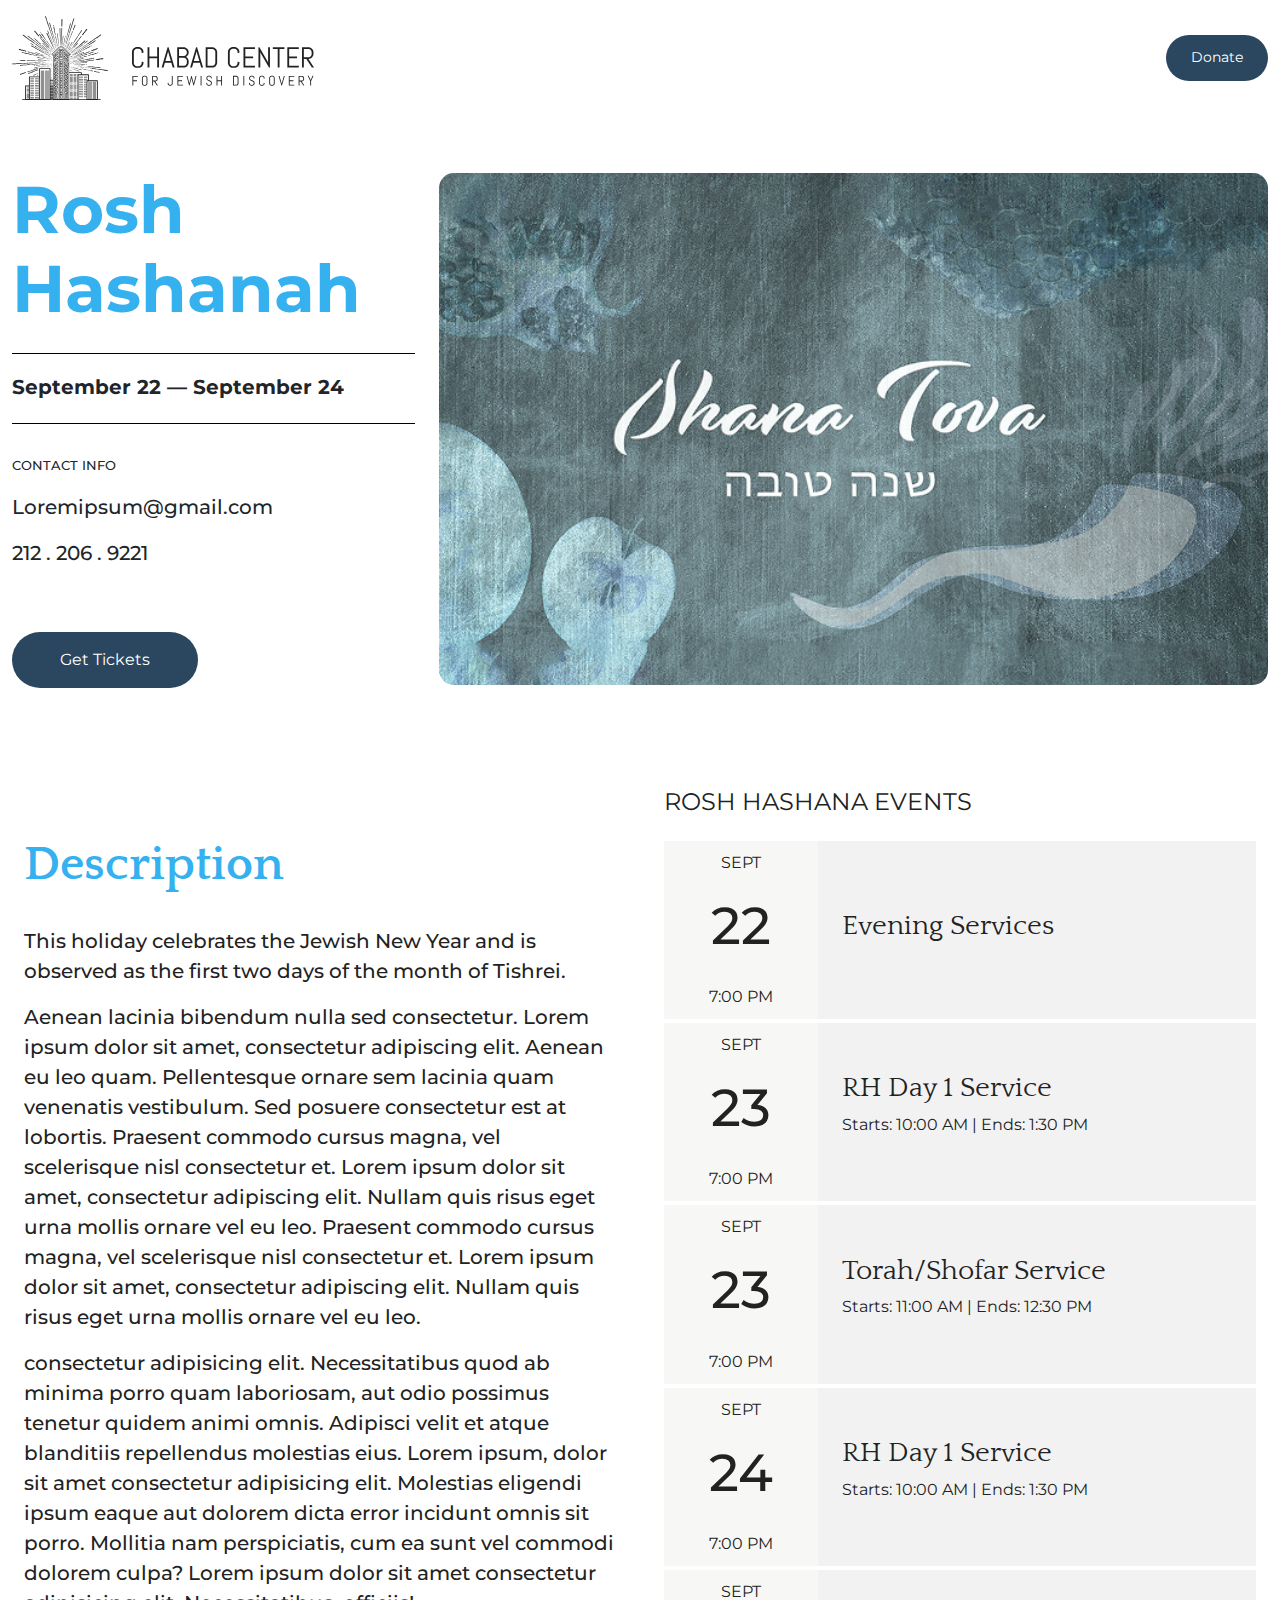
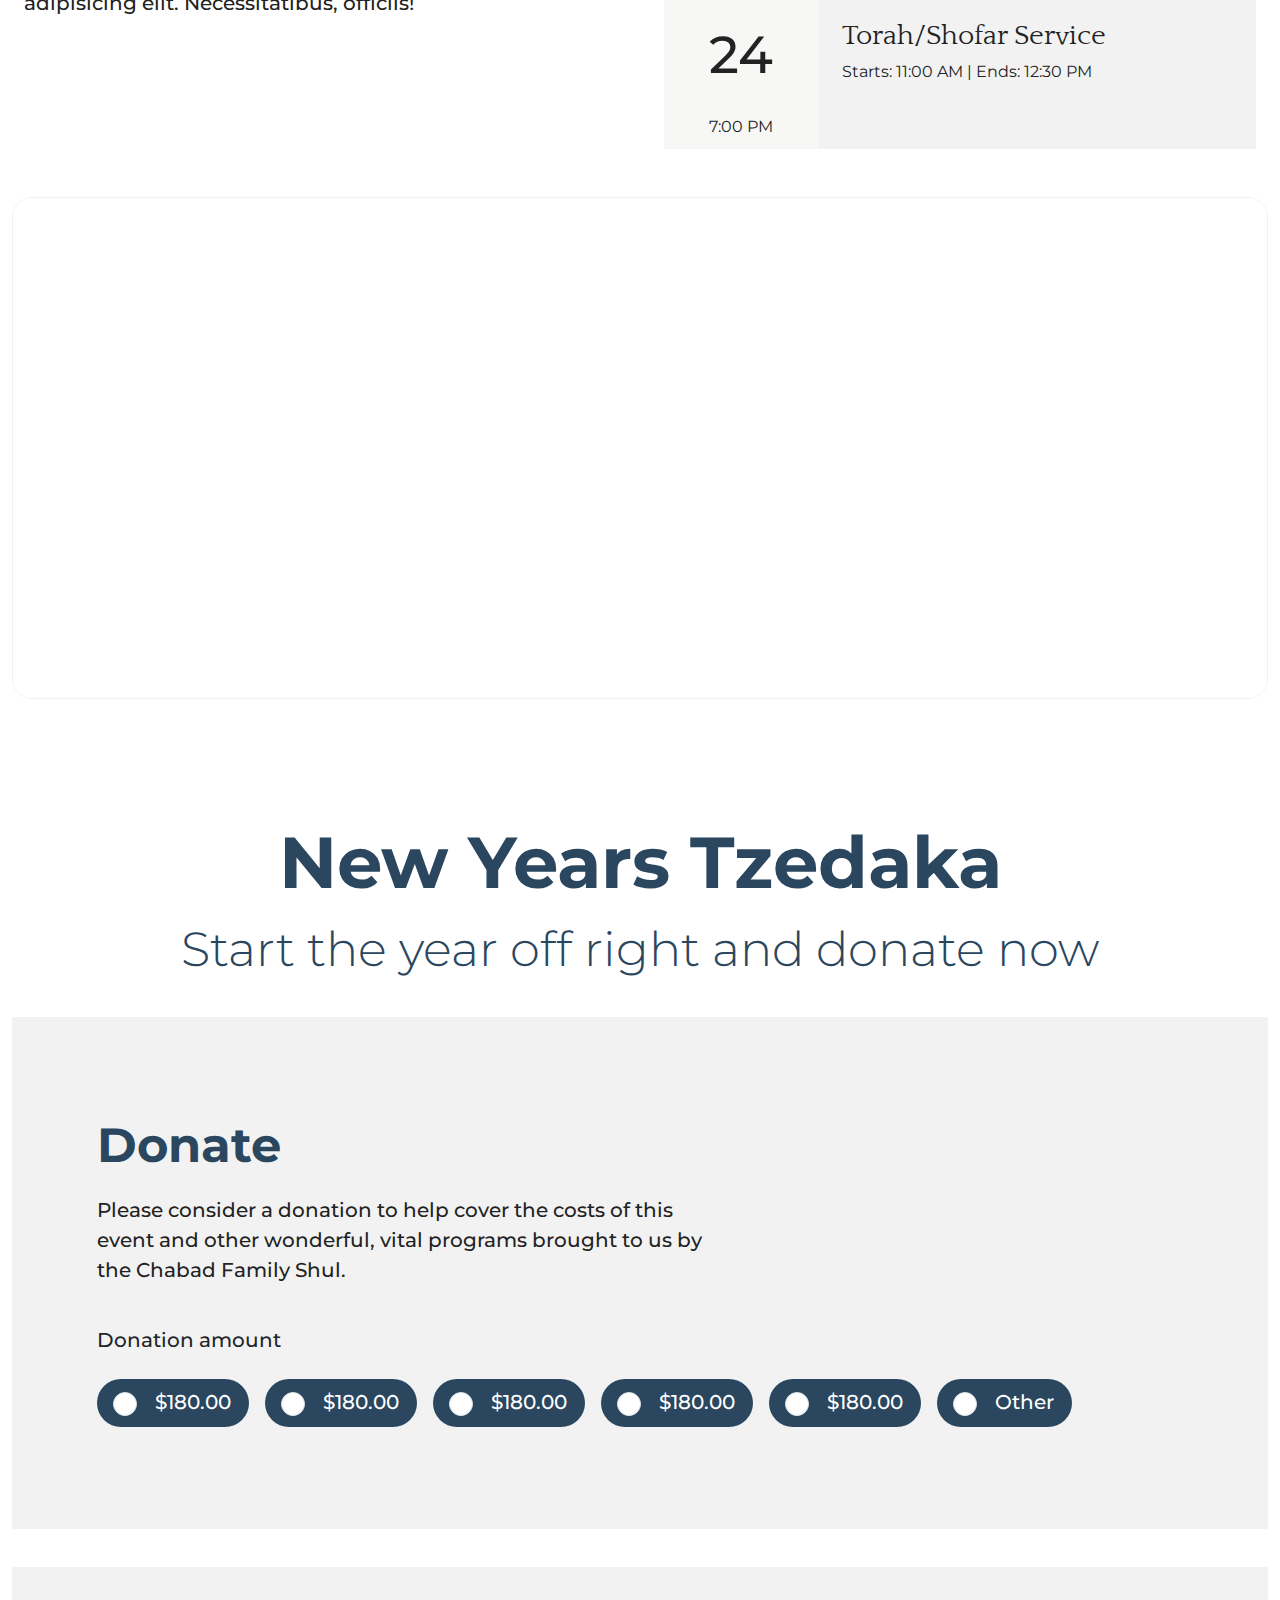
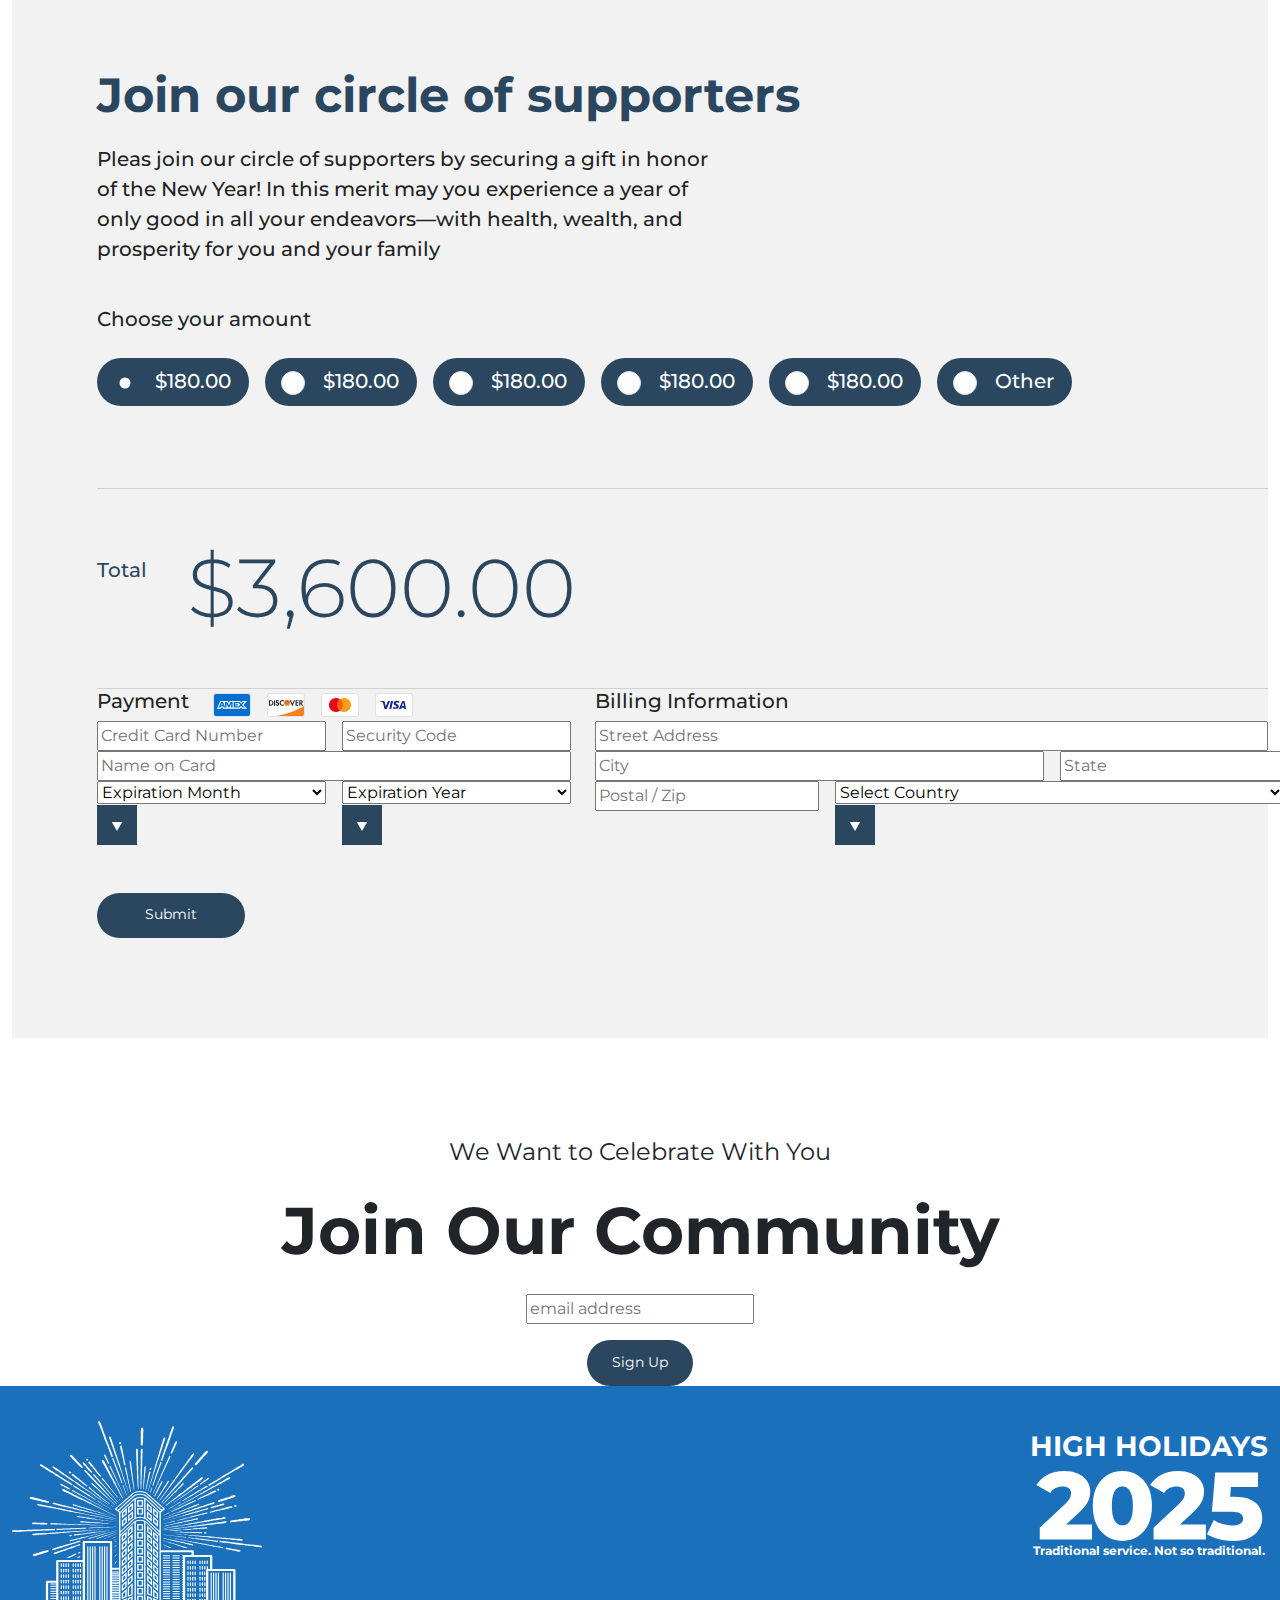
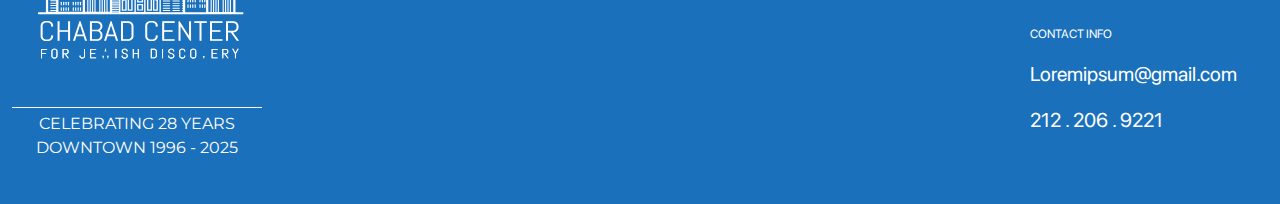
<file: second.html>
<!DOCTYPE html>
<html lang="en">
  <head>
    <meta charset="UTF-8" />
    <meta name="viewport" content="width=device-width, initial-scale=1.0" />
    <link
      rel="shortcut icon"
      href="assets/img/favicon.ico"
      type="image/x-icon"
    />
    <title>New York High Holidays</title>
    <!-- Bootstrap CSS  -->
    <link rel="stylesheet" href="assets/bootstrap/css/bootstrap.min.css" />
    <!-- Custom CSS  -->
    <link rel="stylesheet" href="assets/css/common.css" />
    <link rel="stylesheet" href="assets/css/second.css" />
  </head>
  <body class="montserrat">
    <header>
      <nav
        class="container d-flex justify-content-between align-items-center pt-3"
      >
        <div class="d-flex gap-4 align-items-center">
          <img src="assets/img/Vector.svg" alt="" />
          <img
            class="pt-3 d-none d-sm-block"
            src="assets/img/chabad-logo.svg"
            alt=""
          />
        </div>
        <button type="button" class="button">Donate</button>
      </nav>
      <!-- Hero Section  -->
      <section class="container hero">
        <div class="row align-items-center">
          <div class="col-12 col-lg-4 Montserrat">
            <h1 class="fw-bolder text-Primary font-66">Rosh Hashanah</h1>
            <h2 class="fw-bold fs-5">September 22 — September 24</h2>
            <div class="pt-4 mt-2">
              <p style="font-size: 13px" class="fw-medium">CONTACT INFO</p>
              <p class="fs-5 fw-medium">Loremipsum@gmail.com</p>
              <p class="fs-5 fw-medium">212 . 206 . 9221</p>
            </div>
            <div class="pt-5 pb-5 pb-lg-0">
              <button type="button" class="button px-5 py-3 fs-6">
                Get Tickets
              </button>
            </div>
            <!-- <div class="circle d-none d-lg-inline-block">
              <svg
                xmlns="http://www.w3.org/2000/svg"
                width="30"
                height="26"
                viewBox="0 0 30 26"
                fill="none"
              >
                <path
                  d="M15 26L0.277567 0.500001L29.7224 0.500004L15 26Z"
                  fill="#35B1EF"
                />
              </svg>
            </div> -->
          </div>
          <div class="col-12 col-lg-8">
            <div class="responsive-box">
              <img
                src="assets/img/AdobeStock_290065619a 1.png"
                class="img-fluid w-100"
                alt=""
              />
            </div>
          </div>
        </div>
      </section>
    </header>
    <main>
      <!-- About Section  -->
      <section class="about container">
        <div class="row">
          <div class="col-12 col-lg-6 px-4 pt-5">
            <h1 class="fw-bold font-48 text-Primary Quattrocento">
              Description
            </h1>
            <div class="pera">
              <p class="fs-5 fw-medium Montserrat">
                This holiday celebrates the Jewish New Year and is observed as
                the first two days of the month of Tishrei.
              </p>
              <p class="fs-5 fw-medium Montserrat">
                Aenean lacinia bibendum nulla sed consectetur. Lorem ipsum dolor
                sit amet, consectetur adipiscing elit. Aenean eu leo quam.
                Pellentesque ornare sem lacinia quam venenatis vestibulum. Sed
                posuere consectetur est at lobortis. Praesent commodo cursus
                magna, vel scelerisque nisl consectetur et. Lorem ipsum dolor
                sit amet, consectetur adipiscing elit. Nullam quis risus eget
                urna mollis ornare vel eu leo. Praesent commodo cursus magna,
                vel scelerisque nisl consectetur et. Lorem ipsum dolor sit amet,
                consectetur adipiscing elit. Nullam quis risus eget urna mollis
                ornare vel eu leo.
              </p>
              <p class="fs-5 fw-medium Montserrat">
                consectetur adipisicing elit. Necessitatibus quod ab minima
                porro quam laboriosam, aut odio possimus tenetur quidem animi
                omnis. Adipisci velit et atque blanditiis repellendus molestias
                eius. Lorem ipsum, dolor sit amet consectetur adipisicing elit.
                Molestias eligendi ipsum eaque aut dolorem dicta error incidunt
                omnis sit porro. Mollitia nam perspiciatis, cum ea sunt vel
                commodi dolorem culpa? Lorem ipsum dolor sit amet consectetur
                adipisicing elit. Necessitatibus, officiis!
              </p>
            </div>
          </div>
          <div class="col-12 col-lg-6 px-4">
            <h2 class="Montserrat fs-4 text-222 fw-normal">
              ROSH HASHANA EVENTS
            </h2>
            <!-- Events date Block  -->
            <div class="d-flex flex-column gap-1 pt-3">
              <!-- Event Date 1 -->
              <div
                class="event d-flex justify-content-between align-items-center"
              >
                <div class="d-flex align-items-center">
                  <div class="date Montserrat">
                    <span class="fs-6 font-medium">SEPT</span>
                    <h2 class="font-52 font-medium">22</h2>
                    <span>7:00 PM</span>
                  </div>
                  <div class="ps-4">
                    <h1 class="Quattrocento fs-3 fw-normal">
                      Evening Services
                    </h1>
                  </div>
                </div>
                <div class="circle d-none"></div>
              </div>
              <!-- Event Date 2 -->
              <div
                class="event d-flex justify-content-between align-items-center"
              >
                <div class="d-flex align-items-center">
                  <div class="date Montserrat">
                    <span class="fs-6 font-medium">SEPT</span>
                    <h2 class="font-52 font-medium">23</h2>
                    <span>7:00 PM</span>
                  </div>
                  <div class="ps-4">
                    <h1 class="Quattrocento fs-3 fw-normal">
                      RH Day 1 Service
                    </h1>
                    <p class="fs-6">Starts: 10:00 AM | Ends: 1:30 PM</p>
                  </div>
                </div>
                <div class="circle d-none"></div>
              </div>
              <!-- Event Date 3 -->
              <div
                class="event d-flex justify-content-between align-items-center"
              >
                <div class="d-flex align-items-center">
                  <div class="date Montserrat">
                    <span class="fs-6 font-medium">SEPT</span>
                    <h2 class="font-52 font-medium">23</h2>
                    <span>7:00 PM</span>
                  </div>
                  <div class="ps-4">
                    <h1 class="Quattrocento fs-3 fw-normal">
                      Torah/Shofar Service
                    </h1>
                    <p class="fs-6">Starts: 11:00 AM | Ends: 12:30 PM</p>
                  </div>
                </div>
                <div class="circle d-none"></div>
              </div>
              <!-- Event Date 4 -->
              <div
                class="event d-flex justify-content-between align-items-center"
              >
                <div class="d-flex align-items-center">
                  <div class="date Montserrat">
                    <span class="fs-6 font-medium">SEPT</span>
                    <h2 class="font-52 font-medium">24</h2>
                    <span>7:00 PM</span>
                  </div>
                  <div class="ps-4">
                    <h1 class="Quattrocento fs-3 fw-normal">
                      RH Day 1 Service
                    </h1>
                    <p class="fs-6">Starts: 10:00 AM | Ends: 1:30 PM</p>
                  </div>
                </div>
                <div class="circle d-none"></div>
              </div>
              <!-- Event Date 5 -->
              <div
                class="event d-flex justify-content-between align-items-center"
              >
                <div class="d-flex align-items-center">
                  <div class="date Montserrat">
                    <span class="fs-6 font-medium">SEPT</span>
                    <h2 class="font-52 font-medium">24</h2>
                    <span>7:00 PM</span>
                  </div>
                  <div class="ps-4">
                    <h1 class="Quattrocento fs-3 fw-normal">
                      Torah/Shofar Service
                    </h1>
                    <p class="fs-6">Starts: 11:00 AM | Ends: 12:30 PM</p>
                  </div>
                </div>
                <div class="circle d-none"></div>
              </div>
            </div>
          </div>
        </div>
        <!-- Map  -->
        <div class="map-container pt-5" style="width: 100%; height: 550px">
          <iframe
            src="https://www.google.com/maps/embed?pb=!1m18!1m12!1m3!1d3022.946755712196!2d-73.9961223!3d40.74119710000001!2m3!1f0!2f0!3f0!3m2!1i1024!2i768!4f13.1!3m3!1m2!1s0x89c259bcbe74f58f%3A0x537c43a26a26672a!2s121%20W%2019th%20St%2C%20New%20York%2C%20NY%2010011!5e0!3m2!1sen!2sus!4v1757367869624!5m2!1sen!2sus"
            width="100%"
            height="100%"
            style="border: 1px solid rgba(0, 0, 0, 0.055); border-radius: 20px"
            allowfullscreen=""
            loading="lazy"
            referrerpolicy="no-referrer-when-downgrade"
          ></iframe>
        </div>
      </section>
      <!-- Donate Section  -->
      <section class="donate container">
        <!-- Head  -->
        <div
          class="d-flex flex-column justify-content-between align-items-center Montserrat head"
        >
          <h1 class="font-72 fw-bolder">New Years Tzedaka</h1>
          <p class="font-48 fw-light">
            Start the year off right and donate now
          </p>
        </div>
        <!-- Block 1 -->
        <div class="block block-1 Montserrat mt-3">
          <h1 class="font-48 fw-bold">Donate</h1>
          <p class="fs-5 text-222 fw-medium pera">
            Please consider a donation to help cover the costs of this event and
            other wonderful, vital programs brought to us by the Chabad Family
            Shul.
          </p>
          <div class="d-flex flex-column gap-4 align-items-start pt-4">
            <span class="fs-5 fw-medium">Donation amount</span>
            <div class="d-flex gap-1 gap-sm-3 flex-wrap Montserrat">
              <!-- Button 1 -->
              <div class="form-check">
                <input
                  class="form-check-input"
                  type="radio"
                  name="price"
                  id="price1"
                  checked
                />
                <label class="form-check-label fs-5" for="price1"
                  >$180.00</label
                >
              </div>
              <!-- Button 2 -->
              <div class="form-check">
                <input
                  class="form-check-input"
                  type="radio"
                  name="price"
                  id="price2"
                />
                <label class="form-check-label fs-5" for="price2"
                  >$180.00</label
                >
              </div>
              <!-- Button 3 -->
              <div class="form-check">
                <input
                  class="form-check-input"
                  type="radio"
                  name="price"
                  id="price2"
                />
                <label class="form-check-label fs-5" for="price2"
                  >$180.00</label
                >
              </div>
              <!-- Button 4 -->
              <div class="form-check">
                <input
                  class="form-check-input"
                  type="radio"
                  name="price"
                  id="price2"
                />
                <label class="form-check-label fs-5" for="price2"
                  >$180.00</label
                >
              </div>
              <!-- Button 5 -->
              <div class="form-check">
                <input
                  class="form-check-input"
                  type="radio"
                  name="price"
                  id="price2"
                />
                <label class="form-check-label fs-5" for="price2"
                  >$180.00</label
                >
              </div>
              <!-- Button 6 -->
              <div class="form-check">
                <input
                  class="form-check-input"
                  type="radio"
                  name="price"
                  id="price2"
                />
                <label class="form-check-label fs-5" for="price2">Other</label>
              </div>
            </div>
          </div>
        </div>
        <!-- Block 2 -->
        <div class="block block-2 Montserrat">
          <!-- Donate About to choose  -->
          <div>
            <h1 class="font-48 fw-bold">Join our circle of supporters</h1>
            <p class="fs-5 text-222 fw-medium pera">
              Pleas join our circle of supporters by securing a gift in honor of
              the New Year! In this merit may you experience a year of only good
              in all your endeavors—with health, wealth, and prosperity for you
              and your family
            </p>
            <div class="d-flex flex-column gap-4 align-items-start pt-4">
              <span class="fs-5 fw-medium">Choose your amount</span>
              <div class="d-flex gap-1 gap-sm-3 flex-wrap Montserrat">
                <!-- Button 1 -->
                <div class="form-check">
                  <input
                    class="form-check-input"
                    type="radio"
                    name="price"
                    id="price1"
                    checked
                  />
                  <label class="form-check-label fs-5" for="price1"
                    >$180.00</label
                  >
                </div>
                <!-- Button 2 -->
                <div class="form-check">
                  <input
                    class="form-check-input"
                    type="radio"
                    name="price"
                    id="price2"
                  />
                  <label class="form-check-label fs-5" for="price2"
                    >$180.00</label
                  >
                </div>
                <!-- Button 3 -->
                <div class="form-check">
                  <input
                    class="form-check-input"
                    type="radio"
                    name="price"
                    id="price2"
                  />
                  <label class="form-check-label fs-5" for="price2"
                    >$180.00</label
                  >
                </div>
                <!-- Button 4 -->
                <div class="form-check">
                  <input
                    class="form-check-input"
                    type="radio"
                    name="price"
                    id="price2"
                  />
                  <label class="form-check-label fs-5" for="price2"
                    >$180.00</label
                  >
                </div>
                <!-- Button 5 -->
                <div class="form-check">
                  <input
                    class="form-check-input"
                    type="radio"
                    name="price"
                    id="price2"
                  />
                  <label class="form-check-label fs-5" for="price2"
                    >$180.00</label
                  >
                </div>
                <!-- Button 6 -->
                <div class="form-check">
                  <input
                    class="form-check-input"
                    type="radio"
                    name="price"
                    id="price2"
                  />
                  <label class="form-check-label fs-5" for="price2"
                    >Other</label
                  >
                </div>
              </div>
            </div>
          </div>
          <!-- Total Amount area  -->
          <div class="amount Montserrat">
            <span class="fs-5 fw-medium mt-3">Total</span>
            <h1 class="fw-light font-82 Montserrat">$3,600.00</h1>
          </div>
          <!-- Form Area  -->
          <form action="#" class="form">
            <div class="row">
              <!-- Payment -->
              <div class="col-12 col-xl-5 Montserrat">
                <div class="d-flex align-items-center gap-4">
                  <h2 class="fs-5 text-222 fw-medium">Payment</h2>
                  <div class="d-flex align-items-center gap-3">
                    <img src="assets/img/card icon 1.svg" alt="" />
                    <img src="assets/img/card icon 2.svg" alt="" />
                    <img src="assets/img/card icon 3.svg" alt="" />
                    <img src="assets/img/card icon 4.svg" alt="" />
                  </div>
                </div>
                <div class="d-flex flex-column flex-md-row gap-3">
                  <input
                    class="input w-100 w-md-50"
                    placeholder="Credit Card Number"
                    type="text"
                  />
                  <input
                    class="input w-100 w-md-50"
                    placeholder="Security Code"
                    type="text"
                  />
                </div>

                <input
                  type="text"
                  class="input w-100"
                  placeholder="Name on Card"
                />
                <div class="d-flex flex-column flex-md-row gap-3">
                  <div class="position-relative w-100 w-md-50">
                    <select class="custom-select pe-5 w-100">
                      <option disabled selected value="">
                        Expiration Month
                      </option>
                      <option value="">09</option>
                      <option value="">08</option>
                      <option value="">07</option>
                      <option value="">06</option>
                    </select>
                    <!-- Custom arrow (SVG) -->
                    <span class="select-arrow">
                      <img src="assets/img/Arrow.svg" alt="" />
                    </span>
                  </div>
                  <div class="position-relative w-100 w-md-50">
                    <select class="custom-select pe-5 w-100">
                      <option disabled selected value="">
                        Expiration Year
                      </option>
                      <option value="">2028</option>
                      <option value="">2029</option>
                      <option value="">2030</option>
                      <option value="">2031</option>
                    </select>
                    <!-- Custom arrow (SVG) -->
                    <span class="select-arrow">
                      <img src="assets/img/Arrow.svg" alt="" />
                    </span>
                  </div>
                </div>
              </div>
              <!-- Billing Info  -->
              <div class="col-12 col-xl-7">
                <h2 class="fs-5 text-222 fw-medium pt-4 pt-xl-0">
                  Billing Information
                </h2>
                <div>
                  <div class="billing-input">
                    <input
                      type="text"
                      class="input w-100"
                      placeholder="Street Address"
                    />
                  </div>

                  <div class="d-flex flex-column flex-md-row gap-3">
                    <div class="col-12 col-md-8">
                      <input
                        type="text"
                        class="input w-100"
                        placeholder="City"
                      />
                    </div>

                    <div class="col-12 col-md-4">
                      <input
                        type="text"
                        class="input w-100"
                        placeholder="State"
                      />
                    </div>
                  </div>
                  <div class="d-flex flex-column flex-md-row gap-3">
                    <div class="col-12 col-md-4">
                      <input
                        type="text"
                        class="input w-100"
                        placeholder="Postal / Zip"
                      />
                    </div>
                    <div class="col-12 col-md-8">
                      <div class="position-relative w-100">
                        <select class="custom-select pe-5 w-100">
                          <option disabled selected value="">
                            Select Country
                          </option>
                          <option value="">United State</option>
                          <option value="">Canada</option>
                          <option value="">United Kingdom</option>
                          <option value="">Bangladesh</option>
                        </select>
                        <!-- Custom arrow (SVG) -->
                        <span class="select-arrow">
                          <img src="assets/img/Arrow.svg" alt="" />
                        </span>
                      </div>
                    </div>
                  </div>
                </div>
              </div>
            </div>
            <!-- Button  -->
            <button type="submit" class="button mt-5 px-5">Submit</button>
          </form>
        </div>
      </section>
      <!-- Join / Subscription Section -->
      <section class="subscription">
        <div class="container">
          <form
            action="#"
            class="d-flex flex-column align-items-center gap-3 Montserrat"
          >
            <h3 class="fs-4 fw-normal">We Want to Celebrate With You</h3>
            <h1 class="font-66 fw-bold">Join Our Community</h1>
            <input type="email" placeholder="email address" name="" id="" />
            <button type="submit" class="button Montserrat">Sign Up</button>
          </form>
        </div>
      </section>
    </main>
    <!-- Footer Section  -->
    <footer class="footer">
      <div class="container">
        <div
          class="d-flex flex-column flex-sm-row gap-5 gap-sm-0 justify-content-between align-items-center"
        >
          <div>
            <img src="assets/img/Group 109.svg" alt="" />
            <div
              class="Montserrat border-top border-light mt-5 text-white text-uppercase pt-1 text-center"
            >
              Celebrating 28 Years <br />
              Downtown 1996 - 2025
            </div>
          </div>
          <div class="text-white text-center">
            <h1 class="fw-bold fs-3 text-uppercase Montserrat text-white">
              High Holidays
            </h1>
            <svg
              xmlns="http://www.w3.org/2000/svg"
              width="227"
              height="70"
              viewBox="0 0 227 70"
              fill="none"
            >
              <path
                d="M196.976 69.8899C192.371 69.8899 187.734 69.3143 183.065 68.163C178.396 67.0118 174.366 65.3808 170.977 63.2702L177.788 48.9753C180.538 50.7661 183.513 52.1413 186.711 53.1006C189.972 54.06 193.202 54.5397 196.4 54.5397C199.598 54.5397 202.189 53.9321 204.171 52.7169C206.154 51.4377 207.145 49.6788 207.145 47.4403C207.145 46.0971 206.762 44.9139 205.994 43.8905C205.227 42.8032 203.916 42.0037 202.061 41.4921C200.206 40.9164 197.552 40.6286 194.098 40.6286H175.869L179.227 1.38965H222.016V16.0683H185.943L195.633 7.72161L193.426 34.2007L183.736 25.854H198.607C205.259 25.854 210.599 26.8134 214.629 28.7322C218.658 30.587 221.6 33.1134 223.455 36.3114C225.31 39.4454 226.237 42.9951 226.237 46.9606C226.237 50.926 225.182 54.6676 223.071 58.1854C221.025 61.6392 217.859 64.4534 213.573 66.628C209.288 68.8026 203.756 69.8899 196.976 69.8899Z"
                fill="white"
              />
              <path
                d="M117.574 68.5471V56.6507L142.71 33.1457C144.501 31.4828 145.812 30.0118 146.643 28.7326C147.539 27.4534 148.114 26.3021 148.37 25.2788C148.69 24.1915 148.85 23.2001 148.85 22.3047C148.85 20.1301 148.114 18.4351 146.643 17.2199C145.236 16.0047 143.094 15.3971 140.215 15.3971C137.785 15.3971 135.514 15.9407 133.404 17.028C131.293 18.1153 129.566 19.7463 128.223 21.9209L114.12 14.0539C116.614 9.83263 120.228 6.4428 124.961 3.88443C129.694 1.32606 135.354 0.046875 141.942 0.046875C147.123 0.046875 151.664 0.878344 155.566 2.54128C159.467 4.20422 162.505 6.57071 164.68 9.64075C166.918 12.7108 168.038 16.3245 168.038 20.4818C168.038 22.6564 167.75 24.8311 167.174 27.0057C166.599 29.1163 165.479 31.3869 163.816 33.8173C162.217 36.1838 159.819 38.8381 156.621 41.7802L136.666 60.2005L133.5 53.4848H169.86V68.5471H117.574Z"
                fill="white"
              />
              <path
                d="M86.4192 69.8903C80.6629 69.8903 75.5462 68.5152 71.069 65.7649C66.6559 63.0147 63.1701 59.0492 60.6117 53.8685C58.0534 48.6878 56.7742 42.3878 56.7742 34.9686C56.7742 27.5493 58.0534 21.2493 60.6117 16.0686C63.1701 10.888 66.6559 6.92249 71.069 4.17225C75.5462 1.422 80.6629 0.046875 86.4192 0.046875C92.1116 0.046875 97.1644 1.422 101.578 4.17225C106.055 6.92249 109.572 10.888 112.131 16.0686C114.689 21.2493 115.968 27.5493 115.968 34.9686C115.968 42.3878 114.689 48.6878 112.131 53.8685C109.572 59.0492 106.055 63.0147 101.578 65.7649C97.1644 68.5152 92.1116 69.8903 86.4192 69.8903ZM86.4192 54.3482C88.4659 54.3482 90.2568 53.7086 91.7918 52.4294C93.3908 51.1503 94.638 49.1036 95.5334 46.2894C96.4289 43.4112 96.8766 39.6376 96.8766 34.9686C96.8766 30.2356 96.4289 26.462 95.5334 23.6478C94.638 20.8336 93.3908 18.7869 91.7918 17.5077C90.2568 16.2285 88.4659 15.589 86.4192 15.589C84.3726 15.589 82.5497 16.2285 80.9507 17.5077C79.4157 18.7869 78.1685 20.8336 77.2091 23.6478C76.3137 26.462 75.866 30.2356 75.866 34.9686C75.866 39.6376 76.3137 43.4112 77.2091 46.2894C78.1685 49.1036 79.4157 51.1503 80.9507 52.4294C82.5497 53.7086 84.3726 54.3482 86.4192 54.3482Z"
                fill="white"
              />
              <path
                d="M3.75507 68.5471V56.6507L28.891 33.1457C30.6819 31.4828 31.993 30.0118 32.8245 28.7326C33.7199 27.4534 34.2956 26.3021 34.5514 25.2788C34.8712 24.1915 35.0311 23.2001 35.0311 22.3047C35.0311 20.1301 34.2956 18.4351 32.8245 17.2199C31.4174 16.0047 29.2748 15.3971 26.3966 15.3971C23.9662 15.3971 21.6956 15.9407 19.585 17.028C17.4743 18.1153 15.7474 19.7463 14.4043 21.9209L0.30127 14.0539C2.79568 9.83263 6.40937 6.4428 11.1424 3.88443C15.8753 1.32606 21.5357 0.046875 28.1235 0.046875C33.3042 0.046875 37.8453 0.878344 41.7468 2.54128C45.6483 4.20422 48.6864 6.57071 50.861 9.64075C53.0996 12.7108 54.2189 16.3245 54.2189 20.4818C54.2189 22.6564 53.931 24.8311 53.3554 27.0057C52.7798 29.1163 51.6605 31.3869 49.9976 33.8173C48.3986 36.1838 46.0001 38.8381 42.8021 41.7802L22.8469 60.2005L19.6809 53.4848H56.0417V68.5471H3.75507Z"
                fill="white"
              />
            </svg>
            <p class="pera">Traditional service. Not so traditional.</p>
            <div class="text-start pt-5 SF-PRO">
              <p style="font-size: 12px">CONTACT INFO</p>
              <p class="fs-5">Loremipsum@gmail.com</p>
              <p class="fs-5">212 . 206 . 9221</p>
            </div>
          </div>
        </div>
      </div>
    </footer>
    <script src="assets/bootstrap/js/bootstrap.bundle.min.js"></script>
  </body>
</html>
</file>
<file: assets/css/common.css>
/* Fonts  */

@import url("https://fonts.googleapis.com/css2?family=Inter:ital,opsz,wght@0,14..32,100..900;1,14..32,100..900&family=Montserrat:ital,wght@0,100..900;1,100..900&family=Quattrocento:wght@400;700&display=swap");

.montserrat {
  font-family: "Montserrat", sans-serif;
  font-style: normal;
}

.Inter {
  font-family: "Inter", sans-serif;
  font-style: normal;
}
.Quattrocento {
  font-family: "Quattrocento", serif;
  font-style: normal;
}

@font-face {
  font-family: "Chalofa";
  src: url("../fonts/Chalofa.otf") format("opentype");
  font-weight: normal;
  font-style: normal;
}

.Chalofa {
  font-family: "Chalofa", cursive;
  font-size: 94px;
}

@font-face {
  font-family: "SF Pro Display";
  src: url("../fonts/SFPRODISPLAYREGULAR.OTF") format("opentype");
  font-weight: normal;
  font-style: normal;
}
.SF-PRO {
  font-family: "SF Pro Display", sans-serif;
}

/* ----------------------- */

/* Common CSS  */

.bg-Primary {
  background: #35b1ef !important;
}
.text-Primary {
  color: #35b1ef !important;
}

/* --------------------------- */

.container-xxl,
.container {
  max-width: 1457px !important;
}

.button {
  display: inline-flex;
  align-items: center;
  justify-content: center;
  border-radius: 43px;
  background-color: #2b4760;
  color: #ffffff;
  padding: 11.5px 25px 13px 25px;
  font-size: 14px;
  font-weight: 400;
  text-decoration: none;
  border: none;
  cursor: pointer;
  transition: background 0.3s ease;
}

.button:hover {
  background-color: #3a5b7a;
}

.title {
  font-size: 84px;
  font-family: "Montserrat", sans-serif;
  font-style: normal;
  font-weight: 700;
  line-height: 85%; /* 71.4px */
  letter-spacing: -1.68px;
  color: #2b4760;
  text-align: center;
}

@media (max-width: 576px) {
  .Chalofa {
    font-size: 54px;
  }
  .title {
    font-size: 56px;
  }
}

@media (max-width: 950px) {
  .Chalofa {
    font-size: 74px;
  }
  .title {
    font-size: 68px;
  }
}
</file>
<file: assets/css/second.css>
/* Common CSS  */
.text-222 {
  color: #222;
}
.font-48 {
  font-size: 48px;
}
.font-66 {
  font-size: 66px;
}

.font-52 {
  font-size: 52px;
}
.font-72 {
  font-size: 72px;
}
.font-82 {
  font-size: 82px;
}
/* Hero Section  */
.hero {
  padding-top: 70px;
  padding-bottom: 100px;
}
.hero .responsive-box {
  width: 100%;
  max-width: 917px;
  aspect-ratio: 917 / 567;
  background-color: #f2f2f2;
  margin: 0 auto;
  border-radius: 15px;
  overflow: hidden;
}
.hero h2 {
  border-top: 1px solid black;
  border-bottom: 1px solid black;
  padding: 21px 0 24px 0;
  margin-top: 25px;
}

.hero .circle {
  border: 1px solid #1a70ba;
  border-radius: 100%;
  display: inline-block;
  padding: 13px 10px 7px 10px;
  margin-top: 70px;
}

/* About Section  */

.about {
  padding-bottom: 120px;
}

.about .pera {
  padding-top: 25px;
  color: #222;
}

.about .event {
  background-color: #f2f2f2;
  color: #222;
  cursor: pointer;
  transition: ease-in-out;
  transition-duration: 0.1s;
}
.about .event .date {
  display: flex;
  align-items: center;
  flex-direction: column;
  background: #f7f8f5;
  padding: 10px 45px;
  gap: 20px;
  transition: ease-in-out;
  transition-duration: 0.1s;
}
.about .circle {
  width: 42px;
  height: 42px;
  border-radius: 100%;
  border: 1px solid #2222228f;
  margin-right: 40px;
  background: white;
  transition: ease-in-out;
  transition-duration: 0.1s;
}
.about .event:hover {
  background: #35b1ef;
  color: white;
}
.about .event:hover .date {
  background: #1a70ba;
}
.about .event:hover .circle {
  background: transparent;
  border: 2px solid white;
}

/* Donate Section  */

.donate {
  padding-bottom: 100px;
}
.donate .head {
  color: #2b4760;
}
.donate .block {
  display: flex;
  flex-direction: column;
  background: #f2f2f2;
  padding: 100px 0 100px 85px;
}
.donate .block-1 h1 {
  color: #2b4760;
  padding-bottom: 12px;
}

.donate .block-1 .pera {
  max-width: 614px;
  line-height: 150%;
}

.donate .form-check {
  display: flex;
  gap: 10px;
  align-items: center;
  padding: 4px 10px 6px 40px;
  border-radius: 200px;
  background: #2b4760;
  color: white;
  font-weight: 500;
  cursor: pointer;
}
.donate .form-check-input {
  cursor: pointer;
  width: 24px;
  height: 24px;
}
.donate .form-check-input:checked {
  border-color: #2b4760;
  background-color: #2b4760;
}

.donate .form-check-label {
  cursor: pointer;
  padding: 0.25rem 0.5rem;
  border-radius: 0.25rem;
  transition: background-color 0.2s;
}
.donate .block-2 {
  margin-top: 38px;
}
.donate .block-2 h1 {
  color: #2b4760;
  padding-bottom: 12px;
}
.donate .block-2 .pera {
  max-width: 614px;
  line-height: 150%;
}
.donate .amount {
  margin-top: 80px;
  padding: 50px 0 30px 0;
  border-top: 1px solid #d1d1d1;
  border-bottom: 1px solid #d1d1d1;
  display: flex;
  gap: 40px;
  color: #2b4760;
}
/* Footer Section  */
.footer {
  background-color: #1a70ba;
  padding: 35px 0 44px 0;
}

.footer .pera {
  font-size: 11.5px;
  font-weight: bold;
  font-family: "Montserrat", sans-serif;
  padding-top: 2px;
}
</file>
